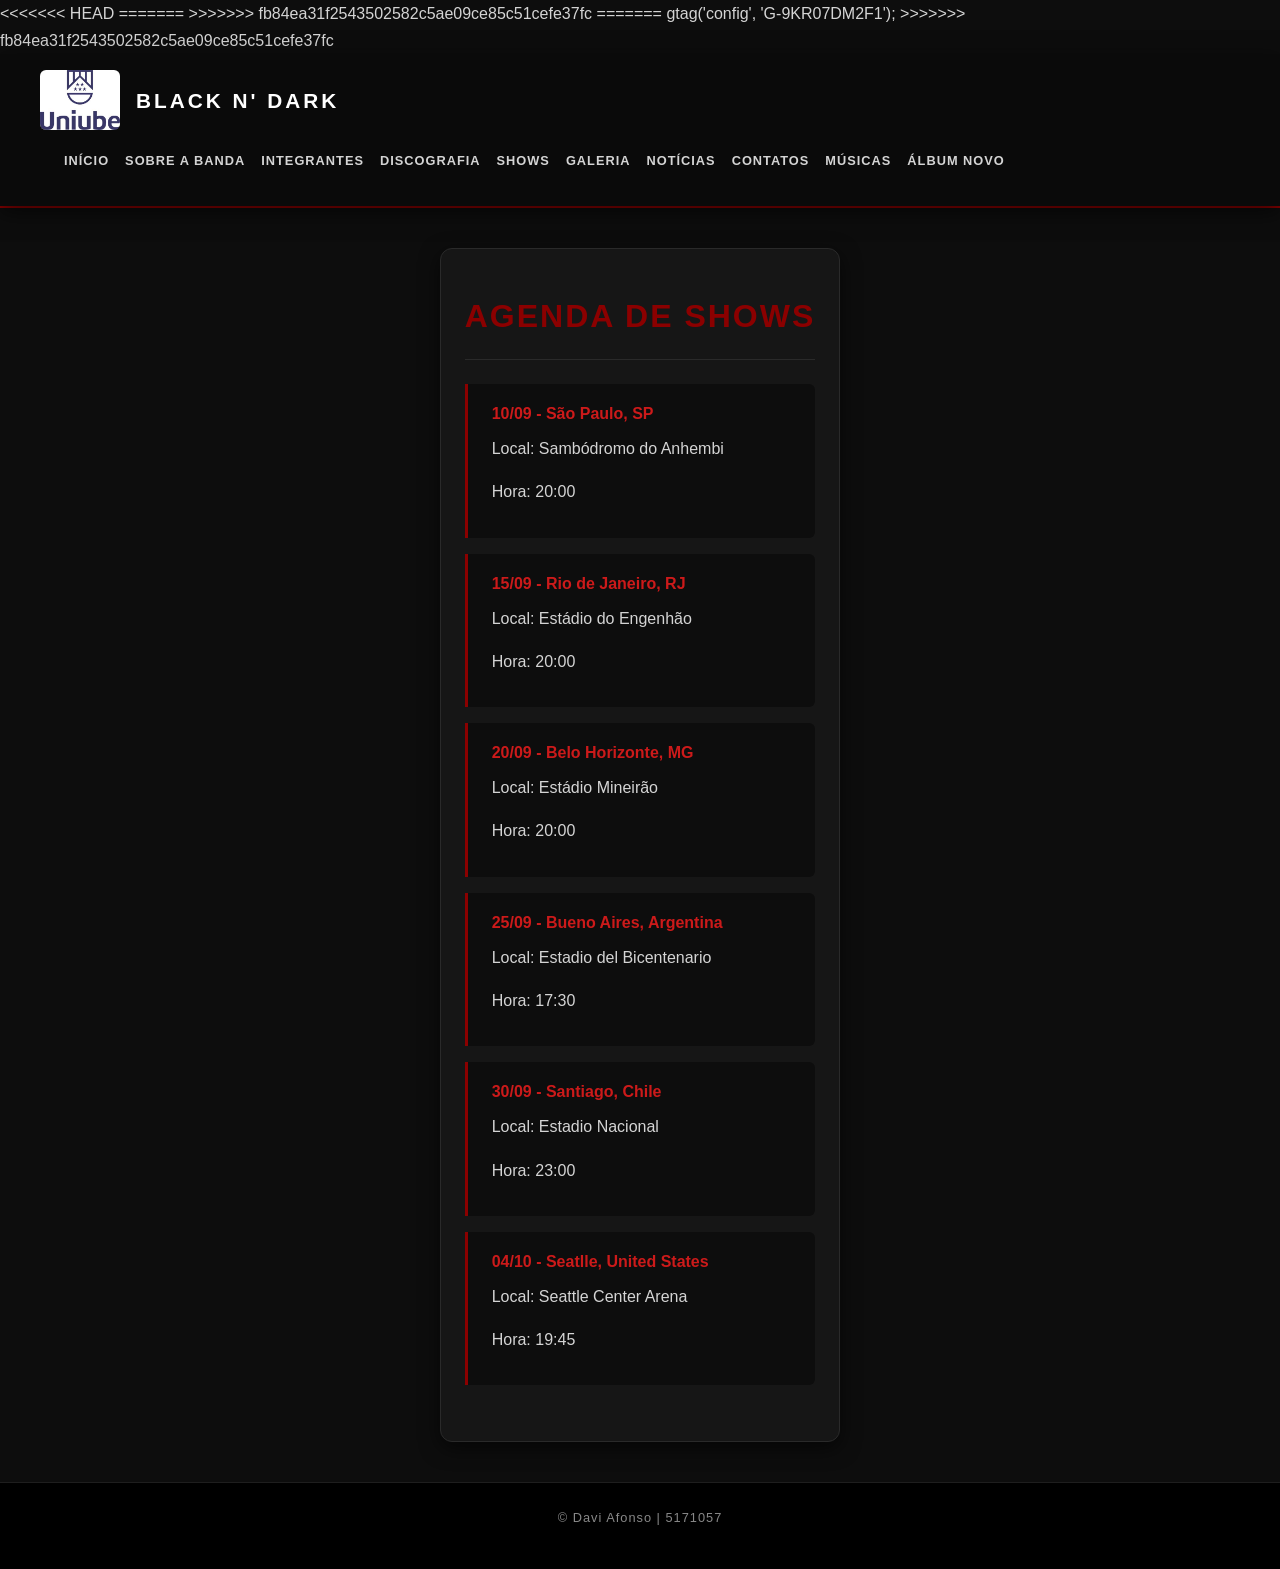
<file: pages/agendaShows.html>
<!DOCTYPE html>
<html lang="pt-br">

<head>
<<<<<<< HEAD
    <script>(function (w, d, s, l, i) {
            w[l] = w[l] || []; w[l].push({
                'gtm.start':
                    new Date().getTime(), event: 'gtm.js'
            }); var f = d.getElementsByTagName(s)[0],
                j = d.createElement(s), dl = l != 'dataLayer' ? '&l=' + l : ''; j.async = true; j.src =
                    'https://www.googletagmanager.com/gtm.js?id=' + i + dl; f.parentNode.insertBefore(j, f);
        })(window, document, 'script', 'dataLayer', 'GTM-57HDTQX6');</script>
    <!-- End Google Tag Manager -->

=======
    <!-- Google Tag Manager -->
<script>(function(w,d,s,l,i){w[l]=w[l]||[];w[l].push({'gtm.start':
new Date().getTime(),event:'gtm.js'});var f=d.getElementsByTagName(s)[0],
j=d.createElement(s),dl=l!='dataLayer'?'&l='+l:'';j.async=true;j.src=
'https://www.googletagmanager.com/gtm.js?id='+i+dl;f.parentNode.insertBefore(j,f);
})(window,document,'script','dataLayer','GTM-57HDTQX6');</script>
<!-- End Google Tag Manager -->
>>>>>>> fb84ea31f2543502582c5ae09ce85c51cefe37fc
    <meta charset="UTF-8">
    <meta name="viewport" content="width=device-width, initial-scale=1.0">
    <title>Agenda de Shows - Black N' Dark</title>
    <link rel="stylesheet" href="../css/style.css">
</head>
<!-- Google tag (gtag.js) -->
<script async src="https://www.googletagmanager.com/gtag/js?id=G-9KR07DM2F1"></script>
<script>
  window.dataLayer = window.dataLayer || [];
  function gtag(){dataLayer.push(arguments);}
  gtag('js', new Date());

<<<<<<< HEAD
<!-- Google tag (gtag.js) -->
<script async src="https://www.googletagmanager.com/gtag/js?id=G-9KR07DM2F1"></script>
<script>
    window.dataLayer = window.dataLayer || [];
    function gtag() { dataLayer.push(arguments); }
    gtag('js', new Date());

    gtag('config', 'G-9KR07DM2F1');
</script>

<body>
    <!-- Google Tag Manager (noscript) -->
    <noscript><iframe src="https://www.googletagmanager.com/ns.html?id=GTM-57HDTQX6" height="0" width="0"
            style="display:none;visibility:hidden"></iframe></noscript>
    <!-- End Google Tag Manager (noscript) -->
=======
  gtag('config', 'G-9KR07DM2F1');
</script>
<body>
    <!-- Google Tag Manager (noscript) -->
<noscript><iframe src="https://www.googletagmanager.com/ns.html?id=GTM-57HDTQX6"
height="0" width="0" style="display:none;visibility:hidden"></iframe></noscript>
<!-- End Google Tag Manager (noscript) -->
>>>>>>> fb84ea31f2543502582c5ae09ce85c51cefe37fc
    <header>
        <nav>
            <div class="nav-brand">
                <img src="../imagens/c6f7dac2ee9953df7e8f90eee436b75f.jpg" alt="Logo" width="100">
                <h1>Black N' Dark</h1>
            </div>

            <ul>
                <li><a href="../index.html">Início</a></li>
                <li><a href="./sobre.html">Sobre a Banda</a></li>
                <li><a href="./integrantes.html">Integrantes</a></li>
                <li><a href="./discografia.html">Discografia</a></li>
                <li><a href="./agendaShows.html">Shows</a></li>
                <li><a href="./galeria.html">Galeria</a></li>
                <li><a href="./noticias.html">Notícias</a></li>
                <li><a href="./contato.html">Contatos</a></li>
                <li><a href="./musicas.html">Músicas</a></li>
                <li><a href="./album.html">Álbum Novo</a></li>
            </ul>
        </nav>
    </header>

    <section>
        <h2>Agenda de Shows</h2>

        <div>
            <h3>10/09 - São Paulo, SP</h3>
            <p>Local: Sambódromo do Anhembi</p>
            <p>Hora: 20:00</p>
        </div>

        <div>
            <h3>15/09 - Rio de Janeiro, RJ</h3>
            <p>Local: Estádio do Engenhão</p>
            <p>Hora: 20:00</p>
        </div>

        <div>
            <h3>20/09 - Belo Horizonte, MG</h3>
            <p>Local: Estádio Mineirão</p>
            <p>Hora: 20:00</p>
        </div>

        <div>
            <h3>25/09 - Bueno Aires, Argentina</h3>
            <p>Local: Estadio del Bicentenario</p>
            <p>Hora: 17:30</p>
        </div>

        <div>
            <h3>30/09 - Santiago, Chile</h3>
            <p>Local: Estadio Nacional</p>
            <p>Hora: 23:00</p>
        </div>

        <div>
            <h3>04/10 - Seatlle, United States</h3>
            <p>Local: Seattle Center Arena</p>
            <p>Hora: 19:45</p>
        </div>

    </section>

    <footer>
        <p>&copy; Davi Afonso | 5171057</p>
    </footer>

    <script src="../js/script.js"></script>
</body>

</html>
</file>
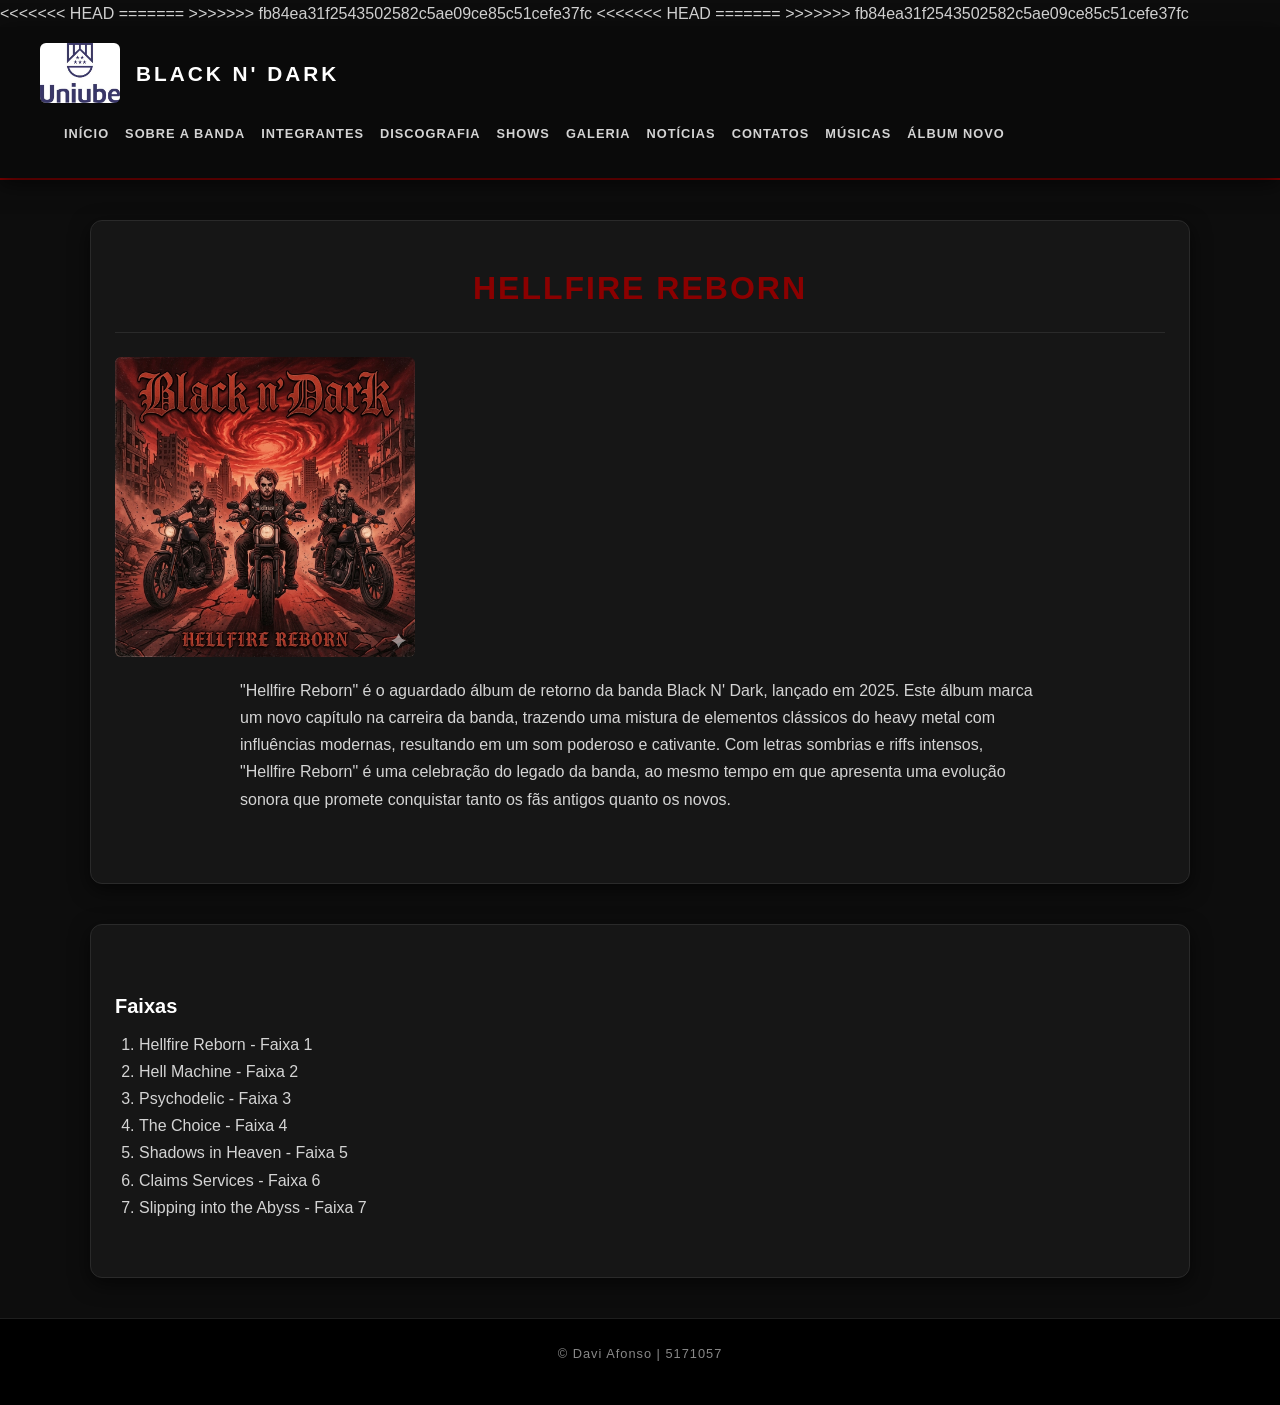
<file: pages/album.html>
<!DOCTYPE html>
<html lang="pt-br">

<head>
<<<<<<< HEAD
    <script>(function (w, d, s, l, i) {
            w[l] = w[l] || []; w[l].push({
                'gtm.start':
                    new Date().getTime(), event: 'gtm.js'
            }); var f = d.getElementsByTagName(s)[0],
                j = d.createElement(s), dl = l != 'dataLayer' ? '&l=' + l : ''; j.async = true; j.src =
                    'https://www.googletagmanager.com/gtm.js?id=' + i + dl; f.parentNode.insertBefore(j, f);
        })(window, document, 'script', 'dataLayer', 'GTM-57HDTQX6');</script>
    <!-- End Google Tag Manager -->

=======
    <!-- Google Tag Manager -->
<script>(function(w,d,s,l,i){w[l]=w[l]||[];w[l].push({'gtm.start':
new Date().getTime(),event:'gtm.js'});var f=d.getElementsByTagName(s)[0],
j=d.createElement(s),dl=l!='dataLayer'?'&l='+l:'';j.async=true;j.src=
'https://www.googletagmanager.com/gtm.js?id='+i+dl;f.parentNode.insertBefore(j,f);
})(window,document,'script','dataLayer','GTM-57HDTQX6');</script>
<!-- End Google Tag Manager -->
>>>>>>> fb84ea31f2543502582c5ae09ce85c51cefe37fc
    <meta charset="UTF-8">
    <meta name="viewport" content="width=device-width, initial-scale=1.0">
    <title>Hellfire Reborn - Black N' Dark</title>
    <link rel="stylesheet" href="../css/style.css">

</head>
    <!-- Google tag (gtag.js) -->
<script async src="https://www.googletagmanager.com/gtag/js?id=G-9KR07DM2F1"></script>
<script>
  window.dataLayer = window.dataLayer || [];
  function gtag(){dataLayer.push(arguments);}
  gtag('js', new Date());

  gtag('config', 'G-9KR07DM2F1');
</script>

    <!-- Google tag (gtag.js) -->
    <script async src="https://www.googletagmanager.com/gtag/js?id=G-9KR07DM2F1"></script>
    <script>
        window.dataLayer = window.dataLayer || [];
        function gtag() { dataLayer.push(arguments); }
        gtag('js', new Date());

        gtag('config', 'G-9KR07DM2F1');
    </script>

<body>
    <!-- Google Tag Manager (noscript) -->
<<<<<<< HEAD
    <noscript><iframe src="https://www.googletagmanager.com/ns.html?id=GTM-57HDTQX6" height="0" width="0"
            style="display:none;visibility:hidden"></iframe></noscript>
    <!-- End Google Tag Manager (noscript) -->
=======
<noscript><iframe src="https://www.googletagmanager.com/ns.html?id=GTM-57HDTQX6"
height="0" width="0" style="display:none;visibility:hidden"></iframe></noscript>
<!-- End Google Tag Manager (noscript) -->
>>>>>>> fb84ea31f2543502582c5ae09ce85c51cefe37fc
    <header>
        <nav>
            <div class="nav-brand">
                <img src="../imagens/c6f7dac2ee9953df7e8f90eee436b75f.jpg" alt="Logo" width="100">
                <h1>Black N' Dark</h1>
            </div>
            <ul>
                <li><a href="../index.html">Início</a></li>
                <li><a href="./sobre.html">Sobre a Banda</a></li>
                <li><a href="./integrantes.html">Integrantes</a></li>
                <li><a href="./discografia.html">Discografia</a></li>
                <li><a href="./agendaShows.html">Shows</a></li>
                <li><a href="./galeria.html">Galeria</a></li>
                <li><a href="./noticias.html">Notícias</a></li>
                <li><a href="./contato.html">Contatos</a></li>
                <li><a href="./musicas.html">Músicas</a></li>
                <li><a href="./album.html">Álbum Novo</a></li>
            </ul>
        </nav>
    </header>

    <main>
        <section style="text-align: center;">
            <h2>Hellfire Reborn</h2>
            <img src="../imagens/hellfireReborn.png" alt="Capa do álbum Hellfire Reborn" width="300"
                style="margin: 20px 0;">
            <p style="text-align: left; max-width: 800px; margin: 0 auto 30px auto;">
                "Hellfire Reborn" é o aguardado álbum de retorno da banda Black N' Dark, lançado em 2025. Este álbum
                marca
                um novo capítulo na carreira da banda, trazendo uma mistura de elementos clássicos do heavy metal com
                influências modernas, resultando em um som poderoso e cativante. Com letras sombrias e riffs intensos,
                "Hellfire Reborn" é uma celebração do legado da banda, ao mesmo tempo em que apresenta uma evolução
                sonora
                que promete conquistar tanto os fãs antigos quanto os novos.
            </p>
        </section>

        <section>
            <h3>Faixas</h3>
            <ol>
                <li>Hellfire Reborn - Faixa 1</li>
                <li>Hell Machine - Faixa 2</li>
                <li>Psychodelic - Faixa 3</li>
                <li>The Choice - Faixa 4</li>
                <li>Shadows in Heaven - Faixa 5</li>
                <li>Claims Services - Faixa 6</li>
                <li>Slipping into the Abyss - Faixa 7</li>
            </ol>
        </section>
    </main>

    <footer>
        <p>&copy; Davi Afonso | 5171057</p>

        <script src="../js/script.js"></script>
    </footer>
</body>

</html>
</file>
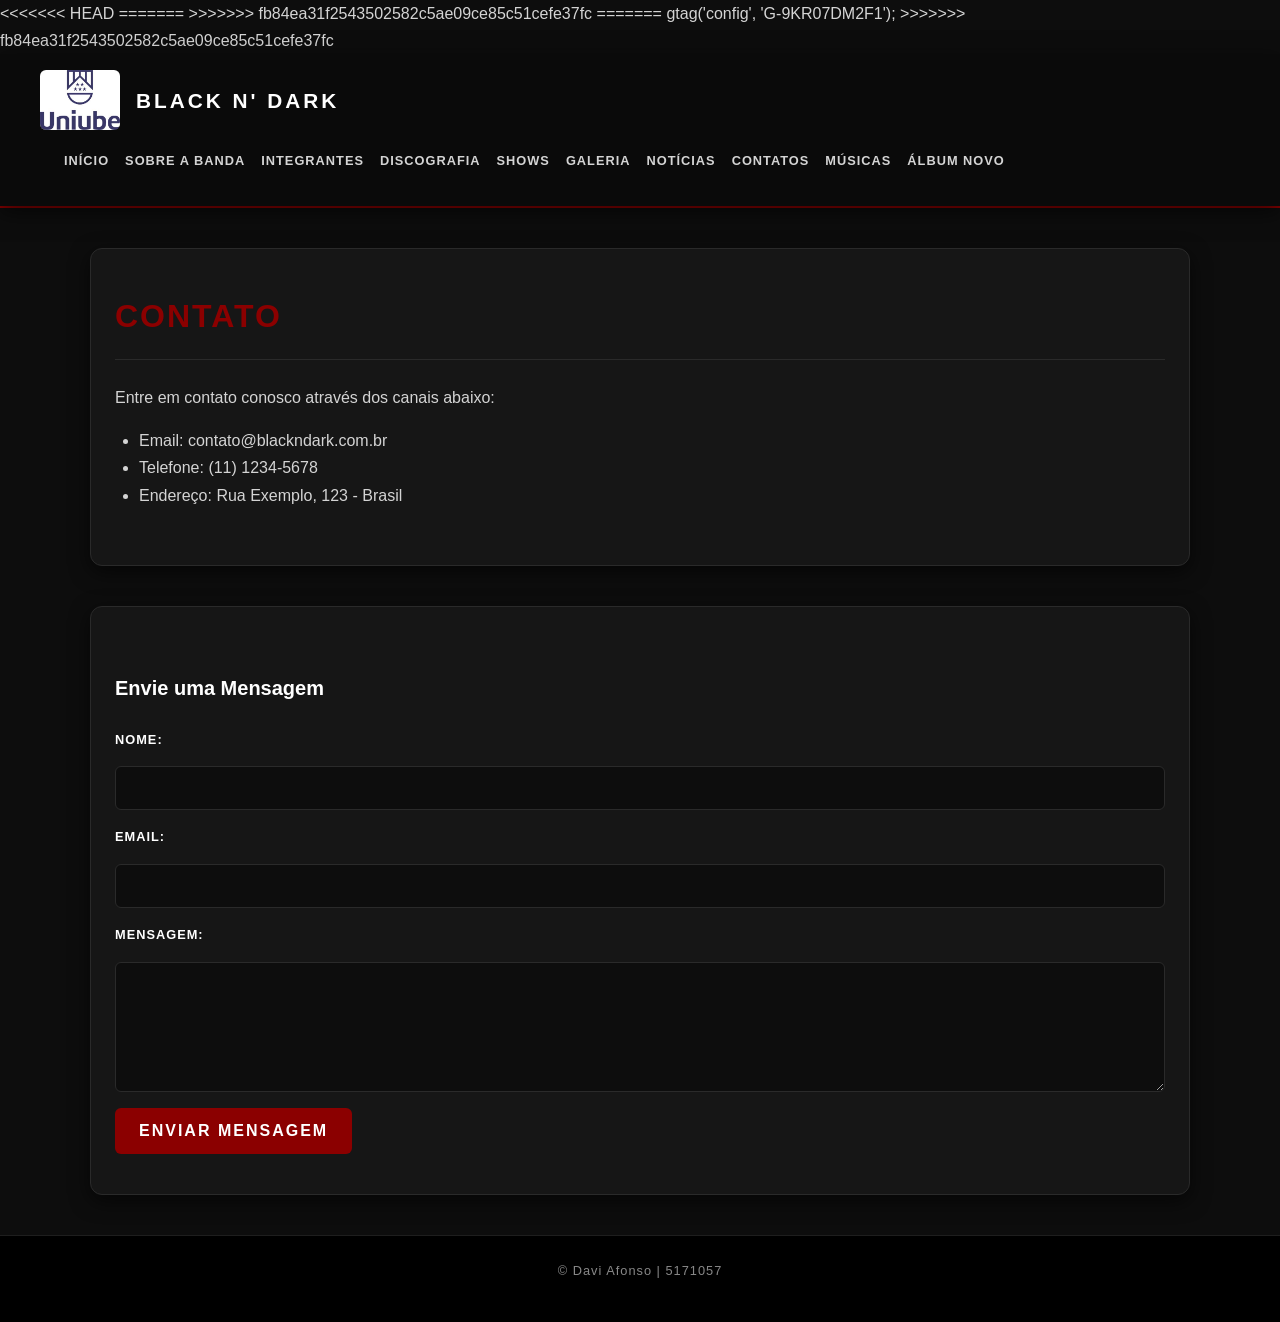
<file: pages/contato.html>
<!DOCTYPE html>
<html lang="pt-br">

<head>
<<<<<<< HEAD
    <script>(function (w, d, s, l, i) {
            w[l] = w[l] || []; w[l].push({
                'gtm.start':
                    new Date().getTime(), event: 'gtm.js'
            }); var f = d.getElementsByTagName(s)[0],
                j = d.createElement(s), dl = l != 'dataLayer' ? '&l=' + l : ''; j.async = true; j.src =
                    'https://www.googletagmanager.com/gtm.js?id=' + i + dl; f.parentNode.insertBefore(j, f);
        })(window, document, 'script', 'dataLayer', 'GTM-57HDTQX6');</script>
    <!-- End Google Tag Manager -->

=======
    <!-- Google Tag Manager -->
<script>(function(w,d,s,l,i){w[l]=w[l]||[];w[l].push({'gtm.start':
new Date().getTime(),event:'gtm.js'});var f=d.getElementsByTagName(s)[0],
j=d.createElement(s),dl=l!='dataLayer'?'&l='+l:'';j.async=true;j.src=
'https://www.googletagmanager.com/gtm.js?id='+i+dl;f.parentNode.insertBefore(j,f);
})(window,document,'script','dataLayer','GTM-57HDTQX6');</script>
<!-- End Google Tag Manager -->
>>>>>>> fb84ea31f2543502582c5ae09ce85c51cefe37fc
    <meta charset="UTF-8">
    <meta name="viewport" content="width=device-width, initial-scale=1.0">
    <title>Contato - Black N' Dark</title>
    <link rel="stylesheet" href="../css/style.css">
</head>
<!-- Google tag (gtag.js) -->
<script async src="https://www.googletagmanager.com/gtag/js?id=G-9KR07DM2F1"></script>
<script>
  window.dataLayer = window.dataLayer || [];
  function gtag(){dataLayer.push(arguments);}
  gtag('js', new Date());

<<<<<<< HEAD
    <!-- Google tag (gtag.js) -->
    <script async src="https://www.googletagmanager.com/gtag/js?id=G-9KR07DM2F1"></script>
    <script>
        window.dataLayer = window.dataLayer || [];
        function gtag() { dataLayer.push(arguments); }
        gtag('js', new Date());

        gtag('config', 'G-9KR07DM2F1');
    </script>

<body>
    <!-- Google Tag Manager (noscript) -->
    <noscript><iframe src="https://www.googletagmanager.com/ns.html?id=GTM-57HDTQX6" height="0" width="0"
            style="display:none;visibility:hidden"></iframe></noscript>
    <!-- End Google Tag Manager (noscript) -->
=======
  gtag('config', 'G-9KR07DM2F1');
</script>
<body>
    <!-- Google Tag Manager (noscript) -->
<noscript><iframe src="https://www.googletagmanager.com/ns.html?id=GTM-57HDTQX6"
height="0" width="0" style="display:none;visibility:hidden"></iframe></noscript>
<!-- End Google Tag Manager (noscript) -->
>>>>>>> fb84ea31f2543502582c5ae09ce85c51cefe37fc
    <header>
        <nav>
            <div class="nav-brand">
                <img src="../imagens/c6f7dac2ee9953df7e8f90eee436b75f.jpg" alt="Logo" width="100">
                <h1>Black N' Dark</h1>
            </div>
            <ul>
                <li><a href="../index.html">Início</a></li>
                <li><a href="./sobre.html">Sobre a Banda</a></li>
                <li><a href="./integrantes.html">Integrantes</a></li>
                <li><a href="./discografia.html">Discografia</a></li>
                <li><a href="./agendaShows.html">Shows</a></li>
                <li><a href="./galeria.html">Galeria</a></li>
                <li><a href="./noticias.html">Notícias</a></li>
                <li><a href="./contato.html">Contatos</a></li>
                <li><a href="./musicas.html">Músicas</a></li>
                <li><a href="./album.html">Álbum Novo</a></li>
            </ul>
        </nav>
    </header>

    <main>
        <section>
            <h2>Contato</h2>
            <p>Entre em contato conosco através dos canais abaixo:</p>

            <ul>
                <li>Email: contato@blackndark.com.br</li>
                <li>Telefone: (11) 1234-5678</li>
                <li>Endereço: Rua Exemplo, 123 - Brasil</li>
            </ul>
        </section>

        <section>
            <h3>Envie uma Mensagem</h3>
            <form action="#" method="post">
                <label for="nome">Nome:</label>
                <input type="text" id="nome" name="nome" required>

                <label for="email">Email:</label>
                <input type="email" id="email" name="email" required>

                <label for="mensagem">Mensagem:</label>
                <textarea id="mensagem" name="mensagem" required></textarea>

                <button type="submit">Enviar Mensagem</button>
            </form>
        </section>
    </main>

    <footer>
        <p>&copy; Davi Afonso | 5171057</p>
    </footer>

    <script src="../js/script.js"></script>
</body>

</html>
</file>
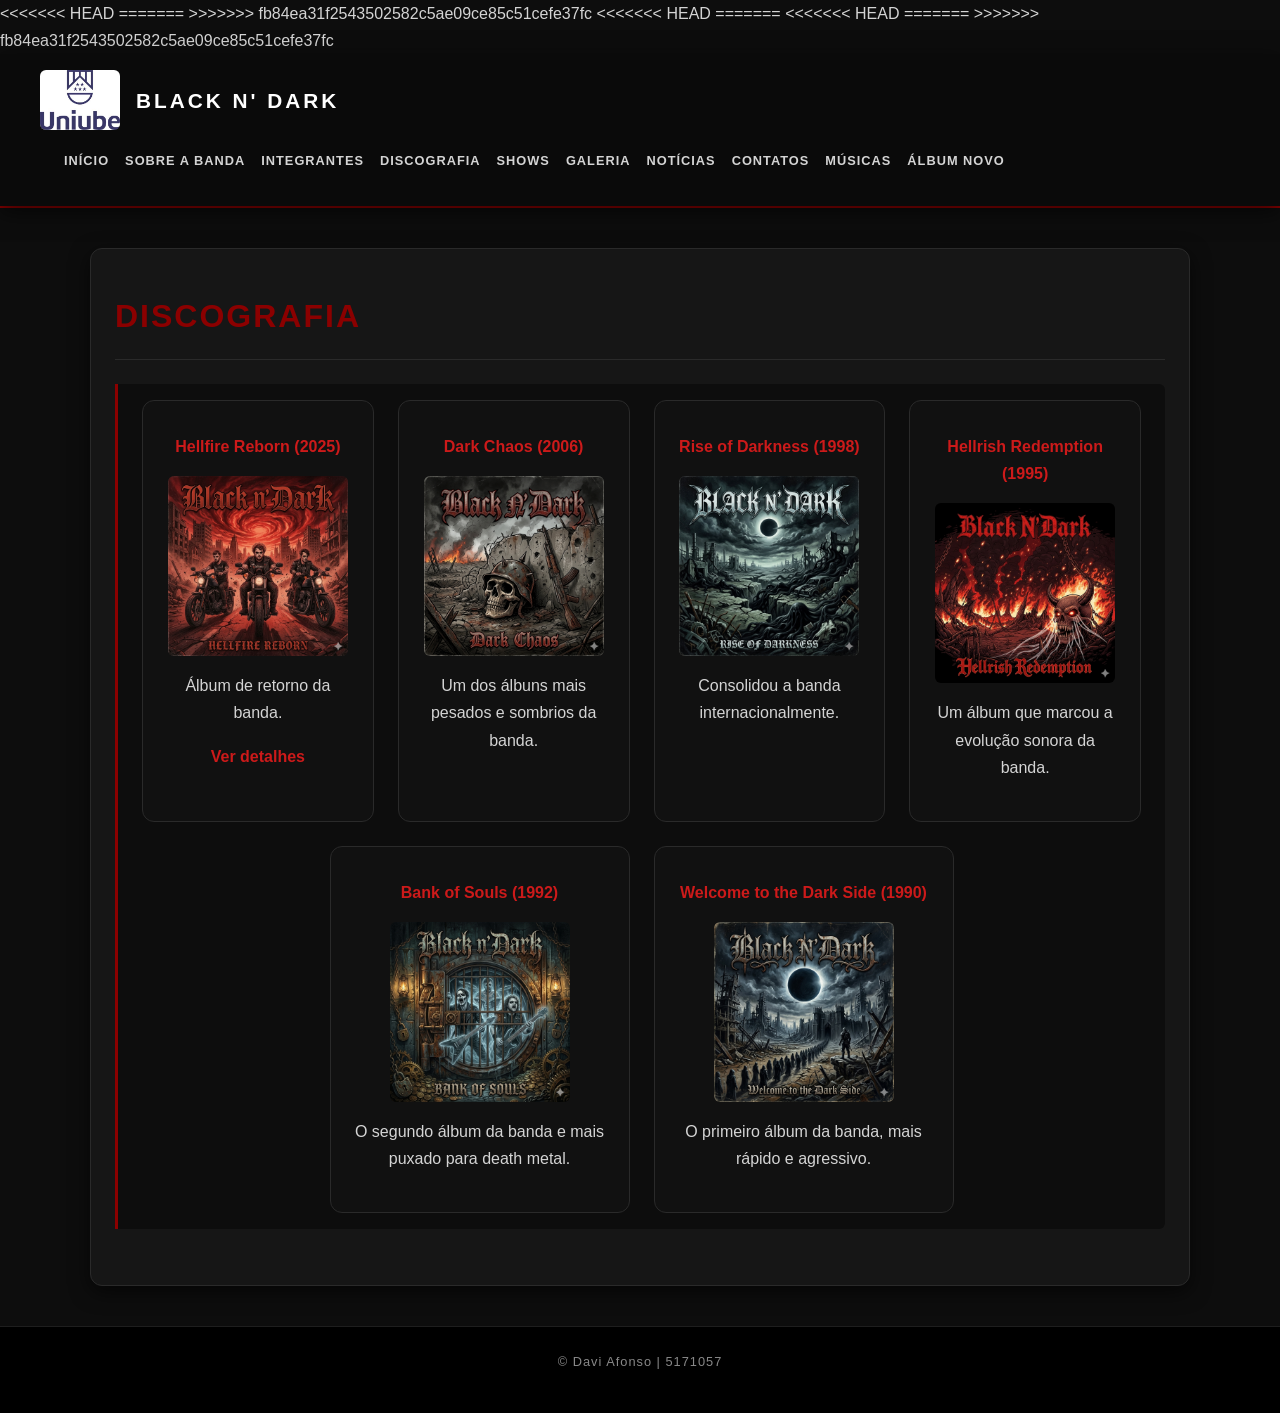
<file: pages/discografia.html>
<!DOCTYPE html>
<html lang="pt-br">

<head>
<<<<<<< HEAD
    <script>(function (w, d, s, l, i) {
            w[l] = w[l] || []; w[l].push({
                'gtm.start':
                    new Date().getTime(), event: 'gtm.js'
            }); var f = d.getElementsByTagName(s)[0],
                j = d.createElement(s), dl = l != 'dataLayer' ? '&l=' + l : ''; j.async = true; j.src =
                    'https://www.googletagmanager.com/gtm.js?id=' + i + dl; f.parentNode.insertBefore(j, f);
        })(window, document, 'script', 'dataLayer', 'GTM-57HDTQX6');</script>
    <!-- End Google Tag Manager -->

=======
    <!-- Google Tag Manager -->
<script>(function(w,d,s,l,i){w[l]=w[l]||[];w[l].push({'gtm.start':
new Date().getTime(),event:'gtm.js'});var f=d.getElementsByTagName(s)[0],
j=d.createElement(s),dl=l!='dataLayer'?'&l='+l:'';j.async=true;j.src=
'https://www.googletagmanager.com/gtm.js?id='+i+dl;f.parentNode.insertBefore(j,f);
})(window,document,'script','dataLayer','GTM-57HDTQX6');</script>
<!-- End Google Tag Manager -->
>>>>>>> fb84ea31f2543502582c5ae09ce85c51cefe37fc
    <meta charset="UTF-8">
    <meta name="viewport" content="width=device-width, initial-scale=1.0">
    <title>Discografia - Black N' Dark</title>
    <link rel="stylesheet" href="../css/style.css">
</head>
<<<<<<< HEAD
    <!-- Google tag (gtag.js) -->
    <script async src="https://www.googletagmanager.com/gtag/js?id=G-9KR07DM2F1"></script>
    <script>
        window.dataLayer = window.dataLayer || [];
        function gtag() { dataLayer.push(arguments); }
        gtag('js', new Date());

        gtag('config', 'G-9KR07DM2F1');
    </script>
=======
<!-- Google tag (gtag.js) -->
<script async src="https://www.googletagmanager.com/gtag/js?id=G-9KR07DM2F1"></script>
<script>
  window.dataLayer = window.dataLayer || [];
  function gtag(){dataLayer.push(arguments);}
  gtag('js', new Date());
>>>>>>> fb84ea31f2543502582c5ae09ce85c51cefe37fc

  gtag('config', 'G-9KR07DM2F1');
</script>
<body>
    <!-- Google Tag Manager (noscript) -->
<<<<<<< HEAD
    <noscript><iframe src="https://www.googletagmanager.com/ns.html?id=GTM-57HDTQX6" height="0" width="0"
            style="display:none;visibility:hidden"></iframe></noscript>
    <!-- End Google Tag Manager (noscript) -->
=======
<noscript><iframe src="https://www.googletagmanager.com/ns.html?id=GTM-57HDTQX6"
height="0" width="0" style="display:none;visibility:hidden"></iframe></noscript>
<!-- End Google Tag Manager (noscript) -->
>>>>>>> fb84ea31f2543502582c5ae09ce85c51cefe37fc
    <header>
        <nav>
            <div class="nav-brand">
                <img src="../imagens/c6f7dac2ee9953df7e8f90eee436b75f.jpg" alt="Logo" width="100">
                <h1>Black N' Dark</h1>
            </div>
            <ul>
                <li><a href="../index.html">Início</a></li>
                <li><a href="./sobre.html">Sobre a Banda</a></li>
                <li><a href="./integrantes.html">Integrantes</a></li>
                <li><a href="./discografia.html">Discografia</a></li>
                <li><a href="./agendaShows.html">Shows</a></li>
                <li><a href="./galeria.html">Galeria</a></li>
                <li><a href="./noticias.html">Notícias</a></li>
                <li><a href="./contato.html">Contatos</a></li>
                <li><a href="./musicas.html">Músicas</a></li>
                <li><a href="./album.html">Álbum Novo</a></li>
            </ul>
        </nav>
    </header>

    <main>
        <section>
            <h2>Discografia</h2>

            <div class="flex-container">
                <div class="flex-item">
                    <h3>Hellfire Reborn (2025)</h3>
                    <img src="../imagens/hellfireReborn.png" alt="Capa do álbum Hellfire Reborn" width="200">
                    <p>Álbum de retorno da banda.</p>
                    <a href="./album.html">Ver detalhes</a>
                </div>

                <div class="flex-item">
                    <h3>Dark Chaos (2006)</h3>
                    <img src="../imagens/darkChaos.png" alt="Capa do álbum Dark Chaos" width="200">
                    <p>Um dos álbuns mais pesados e sombrios da banda.</p>
                </div>

                <div class="flex-item">
                    <h3>Rise of Darkness (1998)</h3>
                    <img src="../imagens/riseOfDarkness.png" alt="Capa do álbum Rise of Darkness" width="200">
                    <p>Consolidou a banda internacionalmente.</p>
                </div>

                <div class="flex-item">
                    <h3>Hellrish Redemption (1995)</h3>
                    <img src="../imagens/hellrishRedemption.png" alt="Capa do álbum Hellrish Redemption" width="200">
                    <p>Um álbum que marcou a evolução sonora da banda.</p>
                </div>

                <div class="flex-item">
                    <h3>Bank of Souls (1992)</h3>
                    <img src="../imagens/Gemini_Generated_Image_.png" alt="Capa do álbum Bank of Souls" width="200">
                    <p>O segundo álbum da banda e mais puxado para death metal.</p>
                </div>

                <div class="flex-item">
                    <h3>Welcome to the Dark Side (1990)</h3>
                    <img src="../imagens/welcomeDarkness.png" alt="Capa do álbum Welcome to the Dark Side" width="200">
                    <p>O primeiro álbum da banda, mais rápido e agressivo.</p>
                </div>
            </div>
        </section>
    </main>

    <footer>
        <p>&copy; Davi Afonso | 5171057</p>
    </footer>

    <script src="../js/script.js"></script>
</body>

</html>
</file>
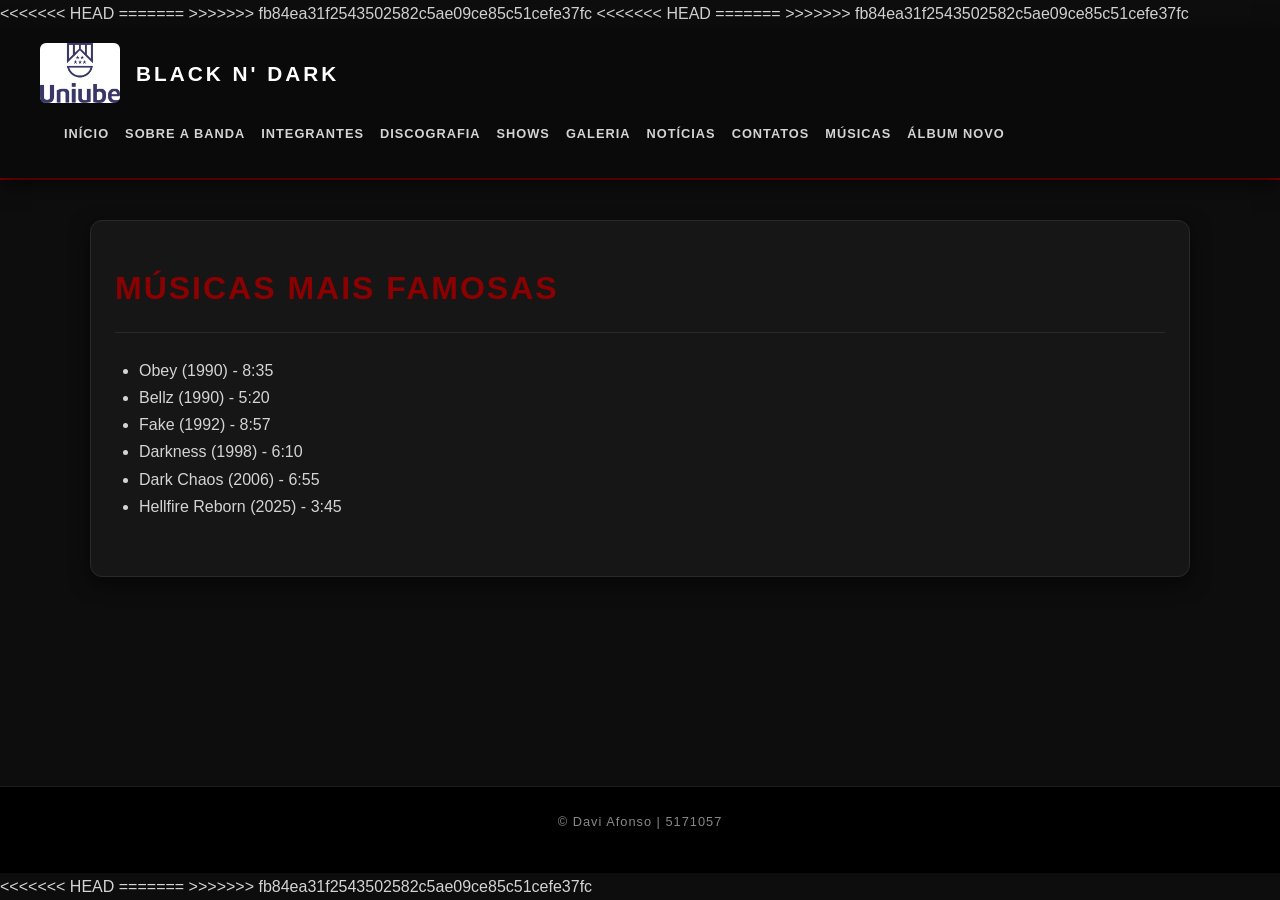
<file: pages/musicas.html>
<!DOCTYPE html>
<html lang="pt-br">

<head>
<<<<<<< HEAD
    <script>(function (w, d, s, l, i) {
            w[l] = w[l] || []; w[l].push({
                'gtm.start':
                    new Date().getTime(), event: 'gtm.js'
            }); var f = d.getElementsByTagName(s)[0],
                j = d.createElement(s), dl = l != 'dataLayer' ? '&l=' + l : ''; j.async = true; j.src =
                    'https://www.googletagmanager.com/gtm.js?id=' + i + dl; f.parentNode.insertBefore(j, f);
        })(window, document, 'script', 'dataLayer', 'GTM-57HDTQX6');</script>
    <!-- End Google Tag Manager -->

=======
    <!-- Google Tag Manager -->
<script>(function(w,d,s,l,i){w[l]=w[l]||[];w[l].push({'gtm.start':
new Date().getTime(),event:'gtm.js'});var f=d.getElementsByTagName(s)[0],
j=d.createElement(s),dl=l!='dataLayer'?'&l='+l:'';j.async=true;j.src=
'https://www.googletagmanager.com/gtm.js?id='+i+dl;f.parentNode.insertBefore(j,f);
})(window,document,'script','dataLayer','GTM-57HDTQX6');</script>
<!-- End Google Tag Manager -->
>>>>>>> fb84ea31f2543502582c5ae09ce85c51cefe37fc
    <meta charset="UTF-8">
    <meta name="viewport" content="width=device-width, initial-scale=1.0">
    <title>Músicas - Black N' Dark</title>
    <link rel="stylesheet" href="../css/style.css">
</head>
<<<<<<< HEAD

<!-- Google tag (gtag.js) -->
<script async src="https://www.googletagmanager.com/gtag/js?id=G-9KR07DM2F1"></script>
<script>
    window.dataLayer = window.dataLayer || [];
    function gtag() { dataLayer.push(arguments); }
    gtag('js', new Date());

    gtag('config', 'G-9KR07DM2F1');
</script>

<body>
    <!-- Google Tag Manager (noscript) -->
    <noscript><iframe src="https://www.googletagmanager.com/ns.html?id=GTM-57HDTQX6" height="0" width="0"
            style="display:none;visibility:hidden"></iframe></noscript>
    <!-- End Google Tag Manager (noscript) -->
=======
    <!-- Google tag (gtag.js) -->
<script async src="https://www.googletagmanager.com/gtag/js?id=G-9KR07DM2F1"></script>
<script>
  window.dataLayer = window.dataLayer || [];
  function gtag(){dataLayer.push(arguments);}
  gtag('js', new Date());

  gtag('config', 'G-9KR07DM2F1');
</script>
<body>
    <!-- Google Tag Manager (noscript) -->
<noscript><iframe src="https://www.googletagmanager.com/ns.html?id=GTM-57HDTQX6"
height="0" width="0" style="display:none;visibility:hidden"></iframe></noscript>
<!-- End Google Tag Manager (noscript) -->
>>>>>>> fb84ea31f2543502582c5ae09ce85c51cefe37fc
    <header>
        <nav>
            <div class="nav-brand">
                <img src="../imagens/c6f7dac2ee9953df7e8f90eee436b75f.jpg" alt="Logo" width="100">
                <h1>Black N' Dark</h1>
            </div>
            <ul>
                <li><a href="../index.html">Início</a></li>
                <li><a href="./sobre.html">Sobre a Banda</a></li>
                <li><a href="./integrantes.html">Integrantes</a></li>
                <li><a href="./discografia.html">Discografia</a></li>
                <li><a href="./agendaShows.html">Shows</a></li>
                <li><a href="./galeria.html">Galeria</a></li>
                <li><a href="./noticias.html">Notícias</a></li>
                <li><a href="./contato.html">Contatos</a></li>
                <li><a href="./musicas.html">Músicas</a></li>
                <li><a href="./album.html">Álbum Novo</a></li>
            </ul>
        </nav>
    </header>

    <main>
        <section>
            <h2>Músicas mais famosas</h2>
            <ul>
                <li>Obey (1990) - 8:35</li>
                <li>Bellz (1990) - 5:20</li>
                <li>Fake (1992) - 8:57</li>
                <li>Darkness (1998) - 6:10</li>
                <li>Dark Chaos (2006) - 6:55</li>
                <li>Hellfire Reborn (2025) - 3:45</li>
            </ul>
        </section>
    </main>

    <footer>
        <p>&copy; Davi Afonso | 5171057</p>

        <script src="../js/script.js"></script>
    </footer>
</body>
<<<<<<< HEAD

</html>
=======
</html>
>>>>>>> fb84ea31f2543502582c5ae09ce85c51cefe37fc
</file>
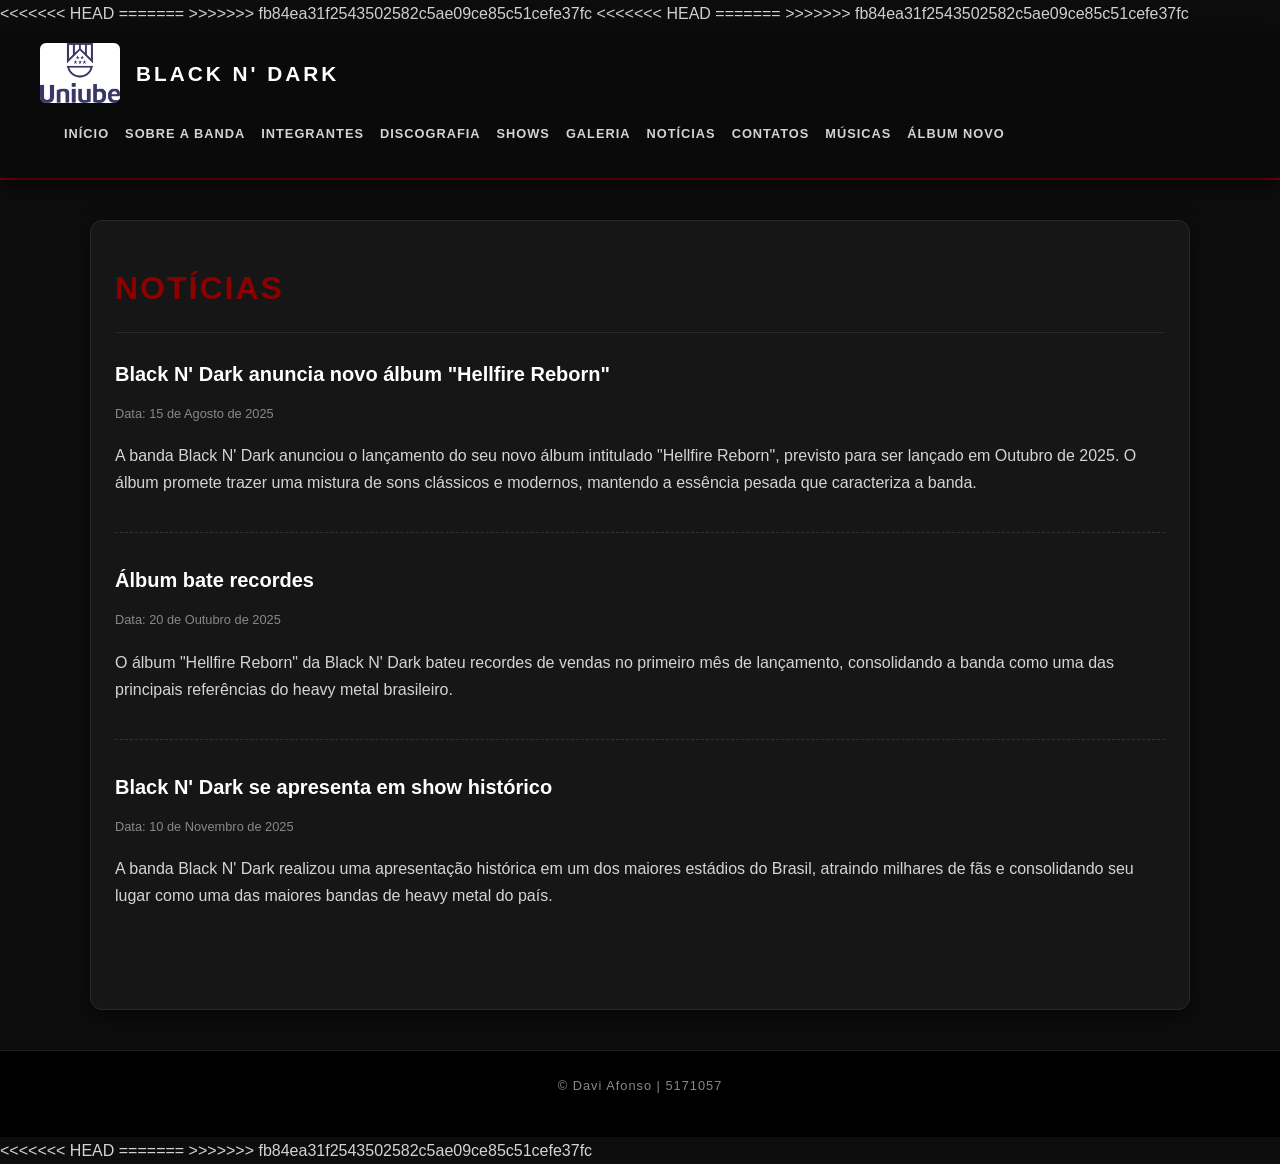
<file: pages/noticias.html>
<!DOCTYPE html>
<html lang="pt-br">

<head>
<<<<<<< HEAD
    <script>(function (w, d, s, l, i) {
            w[l] = w[l] || []; w[l].push({
                'gtm.start':
                    new Date().getTime(), event: 'gtm.js'
            }); var f = d.getElementsByTagName(s)[0],
                j = d.createElement(s), dl = l != 'dataLayer' ? '&l=' + l : ''; j.async = true; j.src =
                    'https://www.googletagmanager.com/gtm.js?id=' + i + dl; f.parentNode.insertBefore(j, f);
        })(window, document, 'script', 'dataLayer', 'GTM-57HDTQX6');</script>
    <!-- End Google Tag Manager -->

=======
    <!-- Google Tag Manager -->
<script>(function(w,d,s,l,i){w[l]=w[l]||[];w[l].push({'gtm.start':
new Date().getTime(),event:'gtm.js'});var f=d.getElementsByTagName(s)[0],
j=d.createElement(s),dl=l!='dataLayer'?'&l='+l:'';j.async=true;j.src=
'https://www.googletagmanager.com/gtm.js?id='+i+dl;f.parentNode.insertBefore(j,f);
})(window,document,'script','dataLayer','GTM-57HDTQX6');</script>
<!-- End Google Tag Manager -->
>>>>>>> fb84ea31f2543502582c5ae09ce85c51cefe37fc
    <meta charset="UTF-8">
    <meta name="viewport" content="width=device-width, initial-scale=1.0">
    <title>Notícias - Black N' Dark</title>
    <link rel="stylesheet" href="../css/style.css">

</head>
<<<<<<< HEAD
<!-- Google tag (gtag.js) -->
<script async src="https://www.googletagmanager.com/gtag/js?id=G-9KR07DM2F1"></script>
<script>
    window.dataLayer = window.dataLayer || [];
    function gtag() { dataLayer.push(arguments); }
    gtag('js', new Date());

    gtag('config', 'G-9KR07DM2F1');
</script>

<body>
    <!-- Google Tag Manager (noscript) -->
    <noscript><iframe src="https://www.googletagmanager.com/ns.html?id=GTM-57HDTQX6" height="0" width="0"
            style="display:none;visibility:hidden"></iframe></noscript>
    <!-- End Google Tag Manager (noscript) -->
=======
    <!-- Google tag (gtag.js) -->
<script async src="https://www.googletagmanager.com/gtag/js?id=G-9KR07DM2F1"></script>
<script>
  window.dataLayer = window.dataLayer || [];
  function gtag(){dataLayer.push(arguments);}
  gtag('js', new Date());

  gtag('config', 'G-9KR07DM2F1');
</script>
<body>
    <!-- Google Tag Manager (noscript) -->
<noscript><iframe src="https://www.googletagmanager.com/ns.html?id=GTM-57HDTQX6"
height="0" width="0" style="display:none;visibility:hidden"></iframe></noscript>
<!-- End Google Tag Manager (noscript) -->
>>>>>>> fb84ea31f2543502582c5ae09ce85c51cefe37fc
    <header>
        <nav>
            <div class="nav-brand">
                <img src="../imagens/c6f7dac2ee9953df7e8f90eee436b75f.jpg" alt="Logo" width="100">
                <h1>Black N' Dark</h1>
            </div>
            <ul>
                <li><a href="../index.html">Início</a></li>
                <li><a href="./sobre.html">Sobre a Banda</a></li>
                <li><a href="./integrantes.html">Integrantes</a></li>
                <li><a href="./discografia.html">Discografia</a></li>
                <li><a href="./agendaShows.html">Shows</a></li>
                <li><a href="./galeria.html">Galeria</a></li>
                <li><a href="./noticias.html">Notícias</a></li>
                <li><a href="./contato.html">Contatos</a></li>
                <li><a href="./musicas.html">Músicas</a></li>
                <li><a href="./album.html">Álbum Novo</a></li>
            </ul>
        </nav>
    </header>

    <main>
        <section>
            <h2>Notícias</h2>

            <article style="margin-bottom: 30px; border-bottom: 1px dashed #333; padding-bottom: 20px;">
                <h3>Black N' Dark anuncia novo álbum "Hellfire Reborn"</h3>
                <p><small>Data: 15 de Agosto de 2025</small></p>
                <p>A banda Black N' Dark anunciou o lançamento do seu novo álbum intitulado "Hellfire Reborn", previsto
                    para ser lançado em Outubro de 2025. O álbum promete trazer uma mistura de sons clássicos e
                    modernos, mantendo a essência pesada que caracteriza a banda.</p>
            </article>

            <article style="margin-bottom: 30px; border-bottom: 1px dashed #333; padding-bottom: 20px;">
                <h3>Álbum bate recordes</h3>
                <p><small>Data: 20 de Outubro de 2025</small></p>
                <p>O álbum "Hellfire Reborn" da Black N' Dark bateu recordes de vendas no primeiro mês de lançamento,
                    consolidando a banda como uma das principais referências do heavy metal brasileiro.</p>
            </article>

            <article style="margin-bottom: 20px;">
                <h3>Black N' Dark se apresenta em show histórico</h3>
                <p><small>Data: 10 de Novembro de 2025</small></p>
                <p>A banda Black N' Dark realizou uma apresentação histórica em um dos maiores estádios do Brasil,
                    atraindo milhares de fãs e consolidando seu lugar como uma das maiores bandas de heavy metal do
                    país.</p>
            </article>
        </section>
    </main>

    <footer>
        <p>&copy; Davi Afonso | 5171057</p>
    </footer>

    <script src="../js/script.js"></script>
</body>
<<<<<<< HEAD

</html>
=======
</html>
>>>>>>> fb84ea31f2543502582c5ae09ce85c51cefe37fc
</file>
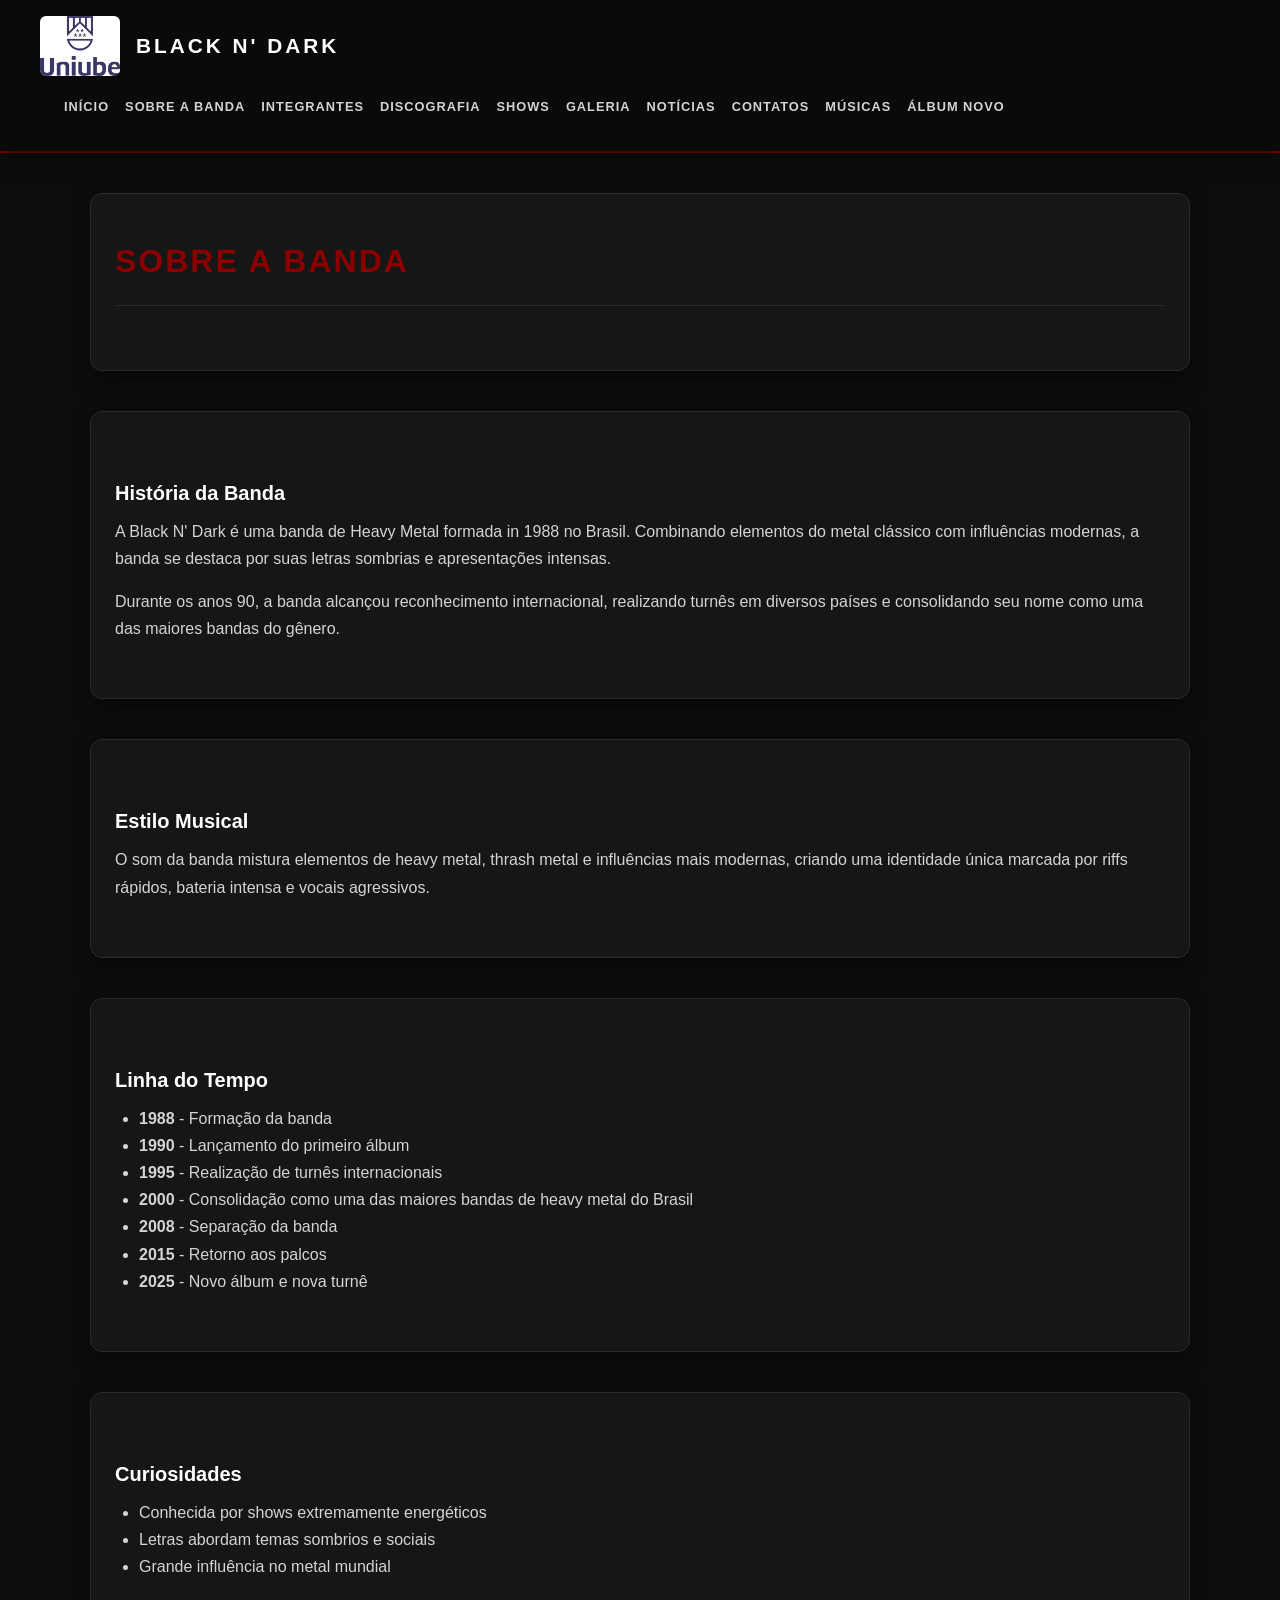
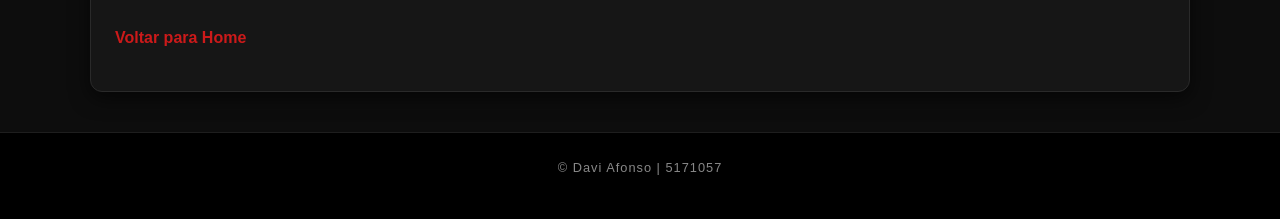
<file: pages/sobre.html>
<!DOCTYPE html>
<html lang="pt-br">

<head>
    <!-- Google Tag Manager -->
    <script>(function (w, d, s, l, i) {
            w[l] = w[l] || []; w[l].push({
                'gtm.start':
                    new Date().getTime(), event: 'gtm.js'
            }); var f = d.getElementsByTagName(s)[0],
                j = d.createElement(s), dl = l != 'dataLayer' ? '&l=' + l : ''; j.async = true; j.src =
                    'https://www.googletagmanager.com/gtm.js?id=' + i + dl; f.parentNode.insertBefore(j, f);
        })(window, document, 'script', 'dataLayer', 'GTM-57HDTQX6');</script>
    <!-- End Google Tag Manager -->

    <!-- Google Tag Manager -->
<script>(function(w,d,s,l,i){w[l]=w[l]||[];w[l].push({'gtm.start':
new Date().getTime(),event:'gtm.js'});var f=d.getElementsByTagName(s)[0],
j=d.createElement(s),dl=l!='dataLayer'?'&l='+l:'';j.async=true;j.src=
'https://www.googletagmanager.com/gtm.js?id='+i+dl;f.parentNode.insertBefore(j,f);
})(window,document,'script','dataLayer','GTM-57HDTQX6');</script>
<!-- End Google Tag Manager -->
    <meta charset="UTF-8">
    <meta name="viewport" content="width=device-width, initial-scale=1.0">
    <title>Black N' Dark - Sobre a Banda</title>
    <link rel="stylesheet" href="../css/style.css">
</head>
<!-- Google tag (gtag.js) -->
<script async src="https://www.googletagmanager.com/gtag/js?id=G-9KR07DM2F1"></script>
<script>
    window.dataLayer = window.dataLayer || [];
    function gtag() { dataLayer.push(arguments); }
    gtag('js', new Date());

    gtag('config', 'G-9KR07DM2F1');
</script>

<body>
    <!-- Google Tag Manager (noscript) -->
    <noscript><iframe src="https://www.googletagmanager.com/ns.html?id=GTM-57HDTQX6" height="0" width="0"
            style="display:none;visibility:hidden"></iframe></noscript>
    <!-- End Google Tag Manager (noscript) -->
    <header>
        <nav>
            <div class="nav-brand">
                <img src="../imagens/c6f7dac2ee9953df7e8f90eee436b75f.jpg" alt="Logo" width="100">
                <h1>Black N' Dark</h1>
            </div>
            <ul>
                <li><a href="../index.html">Início</a></li>
                <li><a href="./sobre.html">Sobre a Banda</a></li>
                <li><a href="./integrantes.html">Integrantes</a></li>
                <li><a href="./discografia.html">Discografia</a></li>
                <li><a href="./agendaShows.html">Shows</a></li>
                <li><a href="./galeria.html">Galeria</a></li>
                <li><a href="./noticias.html">Notícias</a></li>
                <li><a href="./contato.html">Contatos</a></li>
                <li><a href="./musicas.html">Músicas</a></li>
                <li><a href="./album.html">Álbum Novo</a></li>
            </ul>
        </nav>
    </header>

    <main>
        <section>
            <h2>Sobre a Banda</h2>
        </section>

        <section>
            <h3>História da Banda</h3>
            <p>A Black N' Dark é uma banda de Heavy Metal formada in 1988 no Brasil. Combinando elementos do
                metal clássico com influências modernas, a banda se destaca por suas letras sombrias e apresentações
                intensas.</p>
            <p>Durante os anos 90, a banda alcançou reconhecimento internacional, realizando turnês em diversos países e
                consolidando seu nome como uma das maiores bandas do gênero.</p>
        </section>

        <section>
            <h3>Estilo Musical</h3>
            <p>O som da banda mistura elementos de heavy metal, thrash metal e influências mais modernas, criando uma
                identidade única marcada por riffs rápidos, bateria intensa e vocais agressivos.</p>
        </section>

        <section>
            <h3>Linha do Tempo</h3>
            <ul>
                <li><strong>1988</strong> - Formação da banda</li>
                <li><strong>1990</strong> - Lançamento do primeiro álbum</li>
                <li><strong>1995</strong> - Realização de turnês internacionais</li>
                <li><strong>2000</strong> - Consolidação como uma das maiores bandas de heavy metal do Brasil</li>
                <li><strong>2008</strong> - Separação da banda</li>
                <li><strong>2015</strong> - Retorno aos palcos</li>
                <li><strong>2025</strong> - Novo álbum e nova turnê</li>
            </ul>
        </section>

        <section>
            <h3>Curiosidades</h3>
            <ul>
                <li>Conhecida por shows extremamente energéticos</li>
                <li>Letras abordam temas sombrios e sociais</li>
                <li>Grande influência no metal mundial</li>
            </ul>
            <br>
            <a href="../index.html">Voltar para Home</a>
        </section>
    </main>

    <footer>
        <p>&copy; Davi Afonso | 5171057</p>
    </footer>

    <script src="../js/script.js"></script>
</body>

</html>
</file>
<file: css/style.css>
:root {
    --bg-color: #0d0d0d;
    --bg-secondary: #111111;
    --card-bg: #161616;
    --card-border: #2a2a2a;
    --text-color: #d4d4d4;
    --text-muted: #888888;
    --text-white: #ffffff;

    --accent: #8b0000;
    --accent-hover: #cc1a1a;
    --accent-glow: rgba(139, 0, 0, 0.35);

    --font-main: 'Segoe UI', Tahoma, Geneva, Verdana, sans-serif;
    --font-size-base: 1rem;
    --font-size-sm: 0.8rem;
    --font-size-lg: 1.25rem;
    --font-size-xl: 2rem;

    --space-xs: 8px;
    --space-sm: 16px;
    --space-md: 24px;
    --space-lg: 40px;
    --space-xl: 60px;

    --nav-height: 80px;
    --content-max: 1100px;
    --radius: 6px;
    --radius-lg: 12px;

    --transition-fast: 0.2s ease;
    --transition-mid: 0.35s ease;
    --transition-slow: 0.6s ease;

    --shadow-sm: 0 2px 8px rgba(0, 0, 0, 0.5);
    --shadow-md: 0 6px 20px rgba(0, 0, 0, 0.6);
    --shadow-glow: 0 0 18px var(--accent-glow);
}

@keyframes slideDown {
    from {
        transform: translateY(-100%);
        opacity: 0;
    }

    to {
        transform: translateY(0);
        opacity: 1;
    }
}

@keyframes fadeUp {
    from {
        transform: translateY(30px);
        opacity: 0;
    }

    to {
        transform: translateY(0);
        opacity: 1;
    }
}

@keyframes pulseAccent {

    0%,
    100% {
        box-shadow: 0 0 0 0 var(--accent-glow);
    }

    50% {
        box-shadow: 0 0 10px 4px var(--accent-glow);
    }
}

@keyframes glowText {

    0%,
    100% {
        text-shadow: 0 0 6px var(--accent-glow);
    }

    50% {
        text-shadow: 0 0 20px rgba(200, 0, 0, 0.6), 0 0 40px var(--accent-glow);
    }
}

@keyframes shimmerBorder {
    0% {
        border-color: #2a2a2a;
    }

    50% {
        border-color: var(--accent);
    }

    100% {
        border-color: #2a2a2a;
    }
}

@keyframes logoPulse {

    0%,
    100% {
        transform: scale(1);
    }

    50% {
        transform: scale(1.06);
    }
}

@keyframes listItemIn {
    from {
        transform: translateX(-20px);
        opacity: 0;
    }

    to {
        transform: translateX(0);
        opacity: 1;
    }
}

*,
*::before,
*::after {
    margin: 0;
    padding: 0;
    box-sizing: border-box;
}

body {
    background-color: var(--bg-color);
    color: var(--text-color);
    font-family: var(--font-main);
    font-size: var(--font-size-base);
    line-height: 1.7;
    min-height: 100vh;
    display: flex;
    flex-direction: column;
}

main {
    flex: 1;
}

header {
    background-color: #000000;
    border-bottom: 2px solid var(--accent);
    position: sticky;
    top: 0;
    z-index: 1000;
    animation: slideDown 0.5s ease both;
}

nav {
    display: flex;
    justify-content: space-between;
    align-items: center;
    flex-wrap: wrap;
    gap: var(--space-sm);
    width: 100%;
    padding: var(--space-sm) var(--space-lg);
    background-color: #0a0a0a;
    box-shadow: var(--shadow-md);
}

.nav-brand {
    display: flex;
    align-items: center;
    gap: var(--space-sm);
    text-decoration: none;
    flex-shrink: 0;
}

.nav-brand img {
    height: 60px;
    width: auto;
    border-radius: var(--radius);
    transition: transform var(--transition-mid);
}

.nav-brand:hover img {
    animation: logoPulse 0.6s ease;
}

.nav-brand h1 {
    font-size: 1.3rem;
    color: var(--text-white);
    text-transform: uppercase;
    letter-spacing: 3px;
    white-space: nowrap;
}

nav ul {
    list-style: none;
    display: flex;
    flex-wrap: wrap;
    justify-content: flex-end;
    align-items: center;
    gap: var(--space-xs) var(--space-sm);
}

nav a {
    text-decoration: none;
    color: var(--text-color);
    font-weight: 700;
    font-size: var(--font-size-sm);
    text-transform: uppercase;
    letter-spacing: 1px;
    padding: 4px 0;
    position: relative;
    transition: color var(--transition-fast);
    white-space: nowrap;
}

nav a::after {
    content: '';
    position: absolute;
    left: 0;
    bottom: 0;
    width: 0;
    height: 2px;
    background-color: var(--accent);
    transition: width var(--transition-mid);
}

nav a:hover {
    color: var(--text-white);
}

nav a:hover::after {
    width: 100%;
    animation: pulseAccent 1.2s ease infinite;
}

section {
    max-width: var(--content-max);
    margin: var(--space-lg) auto;
    padding: var(--space-lg) var(--space-md);
    background-color: var(--card-bg);
    border-radius: var(--radius-lg);
    border: 1px solid var(--card-border);
    box-shadow: var(--shadow-md);
    animation: fadeUp 0.55s ease both;
}

h2 {
    color: var(--accent);
    font-size: var(--font-size-xl);
    margin-bottom: var(--space-md);
    border-bottom: 1px solid #2a2a2a;
    padding-bottom: var(--space-sm);
    text-transform: uppercase;
    letter-spacing: 2px;
    animation: glowText 3s ease-in-out infinite;
}

h3 {
    color: var(--text-white);
    font-size: var(--font-size-lg);
    margin-top: var(--space-md);
    margin-bottom: var(--space-xs);
}

p,
ul,
ol {
    margin-bottom: var(--space-sm);
}

ul,
ol {
    margin-left: var(--space-md);
}

li {
    animation: listItemIn 0.4s ease both;
}

section a {
    color: var(--accent-hover);
    text-decoration: none;
    font-weight: 700;
    transition: color var(--transition-fast), text-shadow var(--transition-fast);
}

section a:hover {
    color: var(--text-white);
    text-shadow: 0 0 8px var(--accent-glow);
    text-decoration: underline;
}

.flex-container {
    display: flex;
    flex-wrap: wrap;
    gap: var(--space-md);
    justify-content: center;
    margin-top: var(--space-md);
}

.flex-item {
    flex: 1 1 220px;
    max-width: 300px;
    background-color: var(--bg-secondary);
    border: 1px solid var(--card-border);
    border-radius: var(--radius-lg);
    padding: var(--space-md);
    text-align: center;
    transition: transform var(--transition-mid), box-shadow var(--transition-mid), border-color var(--transition-slow);
    animation: fadeUp 0.6s ease both;
}

.flex-item:hover {
    transform: translateY(-6px);
    box-shadow: var(--shadow-glow);
    animation: shimmerBorder 1.8s ease infinite;
}

.flex-item img {
    width: 100%;
    max-width: 180px;
    height: auto;
    border-radius: var(--radius);
    margin: var(--space-sm) auto;
    display: block;
    transition: transform var(--transition-mid);
}

.flex-item:hover img {
    transform: scale(1.04);
}

.flex-item h3 {
    margin-top: var(--space-xs);
}

.image-container {
    display: flex;
    flex-wrap: wrap;
    gap: var(--space-sm);
    justify-content: center;
}

.image-container img {
    flex: 1 1 220px;
    max-width: 300px;
    height: 200px;
    object-fit: cover;
    border-radius: var(--radius);
    transition: transform var(--transition-mid), box-shadow var(--transition-mid);
}

.image-container img:hover {
    transform: scale(1.04);
    box-shadow: var(--shadow-glow);
}

img {
    max-width: 100%;
    height: auto;
    border-radius: var(--radius);
    display: block;
}

form {
    display: flex;
    flex-direction: column;
    gap: var(--space-sm);
    margin-top: var(--space-md);
}

label {
    font-weight: 700;
    color: var(--text-white);
    font-size: var(--font-size-sm);
    text-transform: uppercase;
    letter-spacing: 1px;
}

input,
textarea {
    width: 100%;
    padding: 12px var(--space-sm);
    border: 1px solid var(--card-border);
    background-color: var(--bg-color);
    color: var(--text-white);
    border-radius: var(--radius);
    font-family: var(--font-main);
    font-size: var(--font-size-base);
    transition: border-color var(--transition-fast), box-shadow var(--transition-fast);
    outline: none;
}

input:focus,
textarea:focus {
    border-color: var(--accent);
    box-shadow: 0 0 0 3px var(--accent-glow);
}

textarea {
    resize: vertical;
    min-height: 130px;
}

button {
    background-color: var(--accent);
    color: var(--text-white);
    border: none;
    padding: 14px var(--space-md);
    font-size: var(--font-size-base);
    font-weight: 700;
    cursor: pointer;
    border-radius: var(--radius);
    text-transform: uppercase;
    letter-spacing: 2px;
    transition: background-color var(--transition-fast), transform var(--transition-fast), box-shadow var(--transition-fast);
    align-self: flex-start;
}

button:hover {
    background-color: var(--accent-hover);
    transform: translateY(-2px);
    box-shadow: var(--shadow-glow);
}

button:active {
    transform: translateY(0);
}

section>div {
    border-left: 3px solid var(--accent);
    padding: var(--space-sm) var(--space-md);
    margin-bottom: var(--space-sm);
    background-color: var(--bg-color);
    border-radius: 0 var(--radius) var(--radius) 0;
    transition: background-color var(--transition-fast), border-color var(--transition-fast);
    animation: fadeUp 0.5s ease both;
}

section>div:hover {
    background-color: #1e1e1e;
    border-color: var(--accent-hover);
}

section>div h3 {
    margin-top: 0;
    font-size: var(--font-size-base);
    color: var(--accent-hover);
}

article {
    border-bottom: 1px dashed #2a2a2a;
    padding-bottom: var(--space-md);
    margin-bottom: var(--space-md);
    animation: fadeUp 0.5s ease both;
}

article:last-child {
    border-bottom: none;
    margin-bottom: 0;
}

article h3 {
    margin-top: 0;
}

article small {
    color: var(--text-muted);
    font-size: var(--font-size-sm);
}

footer {
    text-align: center;
    padding: var(--space-md);
    background-color: #000000;
    color: var(--text-muted);
    border-top: 1px solid #1e1e1e;
    font-size: var(--font-size-sm);
    letter-spacing: 1px;
}

@media (max-width: 900px) {
    nav {
        padding: var(--space-sm) var(--space-md);
    }

    nav ul {
        gap: var(--space-xs) 10px;
    }

    section {
        margin: var(--space-md) var(--space-sm);
        padding: var(--space-md) var(--space-sm);
    }

    .flex-item {
        flex: 1 1 180px;
    }
}

@media (max-width: 600px) {
    :root {
        --font-size-xl: 1.5rem;
        --font-size-lg: 1.1rem;
        --space-lg: 24px;
    }

    nav {
        flex-direction: column;
        align-items: flex-start;
        padding: var(--space-sm);
    }

    nav ul {
        width: 100%;
        justify-content: flex-start;
        gap: var(--space-xs) 10px;
    }

    nav a {
        font-size: 0.72rem;
    }

    .nav-brand h1 {
        font-size: 1.1rem;
    }

    .nav-brand img {
        height: 48px;
    }

    .flex-container {
        flex-direction: column;
        align-items: center;
    }

    .flex-item {
        width: 100%;
        max-width: 100%;
    }

    .image-container img {
        flex: 1 1 140px;
        height: 150px;
    }

    button {
        width: 100%;
        align-self: stretch;
    }
}

@media (prefers-reduced-motion: reduce) {

    *,
    *::before,
    *::after {
        animation-duration: 0.01ms !important;
        transition-duration: 0.01ms !important;
    }
}

.hamburger {
    display: none;
    background: none;
    border: 2px solid var(--accent);
    color: var(--text-white);
    font-size: 1.4rem;
    padding: 6px 12px;
    border-radius: var(--radius);
    cursor: pointer;
    line-height: 1;
    transition: background-color var(--transition-fast), color var(--transition-fast), transform var(--transition-fast);
    align-self: auto;
    width: auto;
    text-transform: none;
    letter-spacing: 0;
    margin-left: auto;
}

.hamburger:hover {
    background-color: var(--accent);
    color: var(--text-white);
    transform: none;
    box-shadow: none;
}

.hamburger:active {
    transform: scale(0.95);
}

@media (max-width: 700px) {
    nav {
        flex-wrap: wrap;
        align-items: center;
        padding: var(--space-sm);
        gap: 0;
    }

    .nav-brand {
        flex: 1;
    }

    .hamburger {
        display: inline-flex;
        align-items: center;
        justify-content: center;
    }

    nav ul {
        display: none;
        flex-direction: column;
        align-items: flex-start;
        width: 100%;
        gap: 0;
        margin-top: var(--space-sm);
        padding: var(--space-sm) 0;
        border-top: 1px solid #2a2a2a;
        animation: none;
    }

    nav ul.nav-open {
        display: flex;
        animation: slideDown 0.25s ease both;
    }

    nav ul li {
        width: 100%;
    }

    nav a {
        display: block;
        width: 100%;
        padding: 10px var(--space-sm);
        font-size: 0.85rem;
        border-radius: var(--radius);
        transition: background-color var(--transition-fast), color var(--transition-fast);
    }

    nav a:hover {
        background-color: #1e1e1e;
        color: var(--text-white);
    }

    nav a::after {
        display: none;
    }
}
</file>
